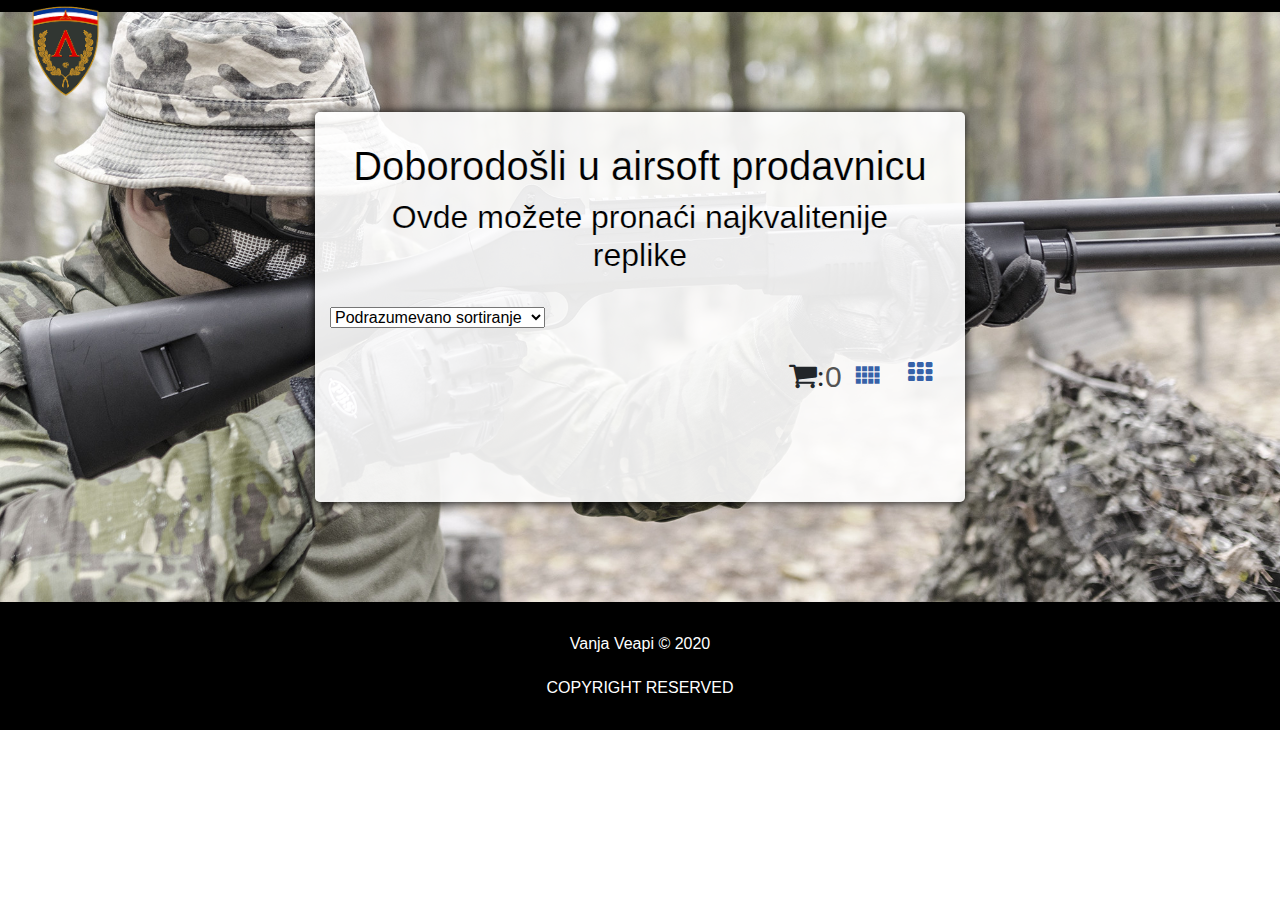
<file: index.html>
<!DOCTYPE html>
<html lang="sr">
<head>
    <meta charset="UTF-8">
    <meta name="viewport" content="width=device-width, initial-scale=1.0">
    <meta name="description" content='Kupuj najkvalitenije! Airsoft prodavnica "Lambda" sa najbržom dostavom i najkvalitenijom opreom u regionu.'>
    <meta name="keywords" content="Airsoft,prodavnica,lambda">
    <meta name="author" content="Vanja Veapi">
    <link rel="stylesheet" href="https://cdnjs.cloudflare.com/ajax/libs/font-awesome/4.7.0/css/font-awesome.min.css">
    <link rel="icon" href="logo.ico" type="image/gif" sizes="64x64">
    <link href="https://fonts.googleapis.com/icon?family=Material+Icons" rel="stylesheet">
    <!--Bootstrap-->
    <link rel="stylesheet" href="css/bootstrap.min.css">
    <!--END-->
    <link rel="stylesheet" href="css/style.min.css">
    <title>AIRSOFT PRODAVNICA | Početna </title>
</head>
<body>
    <div class="row" id="header">
        <div class="col-lg-8"><img src="img/logo.png" alt="Lambda national logo" class="position-absolute" height="100"/></div>

        <div class="col-lg-4 col-md-4 edit">
            <div class="dropdown d-flex justify-content-end">
                <button class="btn btn-secondary m-2 d-sm-block d-none" type="button" id="dropdownMenuButton" data-toggle="dropdown" aria-haspopup="true" aria-expanded="false">
                  <i class="fa fa-bars" style="font-size:40px;"></i>
                </button>
                <div class="dropdown-menu" aria-labelledby="dropdownMenuButton">
                  <a class="dropdown-item" href="index.html">Početna</a>
                  <a class="dropdown-item" href="checkout.html">Korpa</a>
                  <a class="dropdown-item" href="kontakt.html">Kontakt</a>
                  <a class="dropdown-item" href="autor.html">Autor</a>
                </div>
            <ul class="list-inline d-sm-none" id="list">
                <!--<li class="list-inline-item"><a href="#">Pocetna</a></li>
                <li class="list-inline-item"><a href="#">Shop</a></li>
                <li class="list-inline-item"><a href="#">Kontakt</a></li>-->
            </ul>
            </div>
        </div>

    </div>


    <div class="container-fluid" id="background">

        <div class="container" id="kontejner">
            <div class="row" id="title">
                <div class="col-lg-12"><h1>Doborodošli u airsoft prodavnicu</h1></div>
                <div class="col-lg-12"><h2>Ovde možete pronaći najkvalitenije replike</h2></div>
            </div>
            <div class="d-flex justify-content-start pt-4">
                <select name="orderby" class="orderby" id="lista"> 
					<option value="menu_order" selected='selected' id="default">Podrazumevano sortiranje</option>
					<option value="1" id="proizvodjac">Proizvođač</option>
					<option value="2" id="sortRa">Sortiraj po ceni: Rastuće</option>
					<option value="3" id="sortOp">Sortiraj po ceni: Opadajuće</option>
			    </select>
            </div>
            <div class="d-flex justify-content-end">
                <i class="fa fa-shopping-cart mt-4 p-2 d-flex justify-content-start" id="korpa">:<input type="number" value="0" id="brojac" disabled></i>
                <button class="mt-4 p-2 d-flex" id="fourColumn"><i class="material-icons font-size" style="font-size:30px">view_comfy</i></button>
                <button class="mt-4 p-2 d-flex" id="threeColumn"><i class="fa fa-th font-size"></i></button>
            </div>
            <div class="row d-flex justify-content-center" id="shop-store">
                <!--<div class="col-lg-2 frame bg-white">
                    <img src="img/products/ak47.jpg" class="img-fluid" alt="AK47"/>
                    <p>Naziv: AK 47 CM.028S</p>
                    <p>Proizvođač: CYMA</p>
                    <p>Cena: &euro;120</p>
                    <input type="button" value="Dodaj u korpu" class="p-1 pr-3 pl-3"/>
                </div>
                <div class="col-lg-2 frame"></div>
                <div class="col-lg-2 frame"></div>
                <div class="col-lg-2 frame"></div>-->
            </div>
        </div>
    </div>
    <div class="row" id="footer">
        <p class="jedan d-flex justify-content-center">Vanja Veapi &copy; 2020</p>
        <p class="dva d-flex justify-content-center">Copyright reserved</p>
    </div>


     <script src="https://code.jquery.com/jquery-3.4.1.min.js" integrity="sha256-CSXorXvZcTkaix6Yvo6HppcZGetbYMGWSFlBw8HfCJo=" crossorigin="anonymous"></script>
     <script src="https://cdn.jsdelivr.net/npm/popper.js@1.16.0/dist/umd/popper.min.js" integrity="sha384-Q6E9RHvbIyZFJoft+2mJbHaEWldlvI9IOYy5n3zV9zzTtmI3UksdQRVvoxMfooAo" crossorigin="anonymous"></script>
     <script src="https://stackpath.bootstrapcdn.com/bootstrap/4.4.1/js/bootstrap.min.js" integrity="sha384-wfSDF2E50Y2D1uUdj0O3uMBJnjuUD4Ih7YwaYd1iqfktj0Uod8GCExl3Og8ifwB6" crossorigin="anonymous"></script>
     <script src="js/main.js"></script>
</body>
</html>
</file>
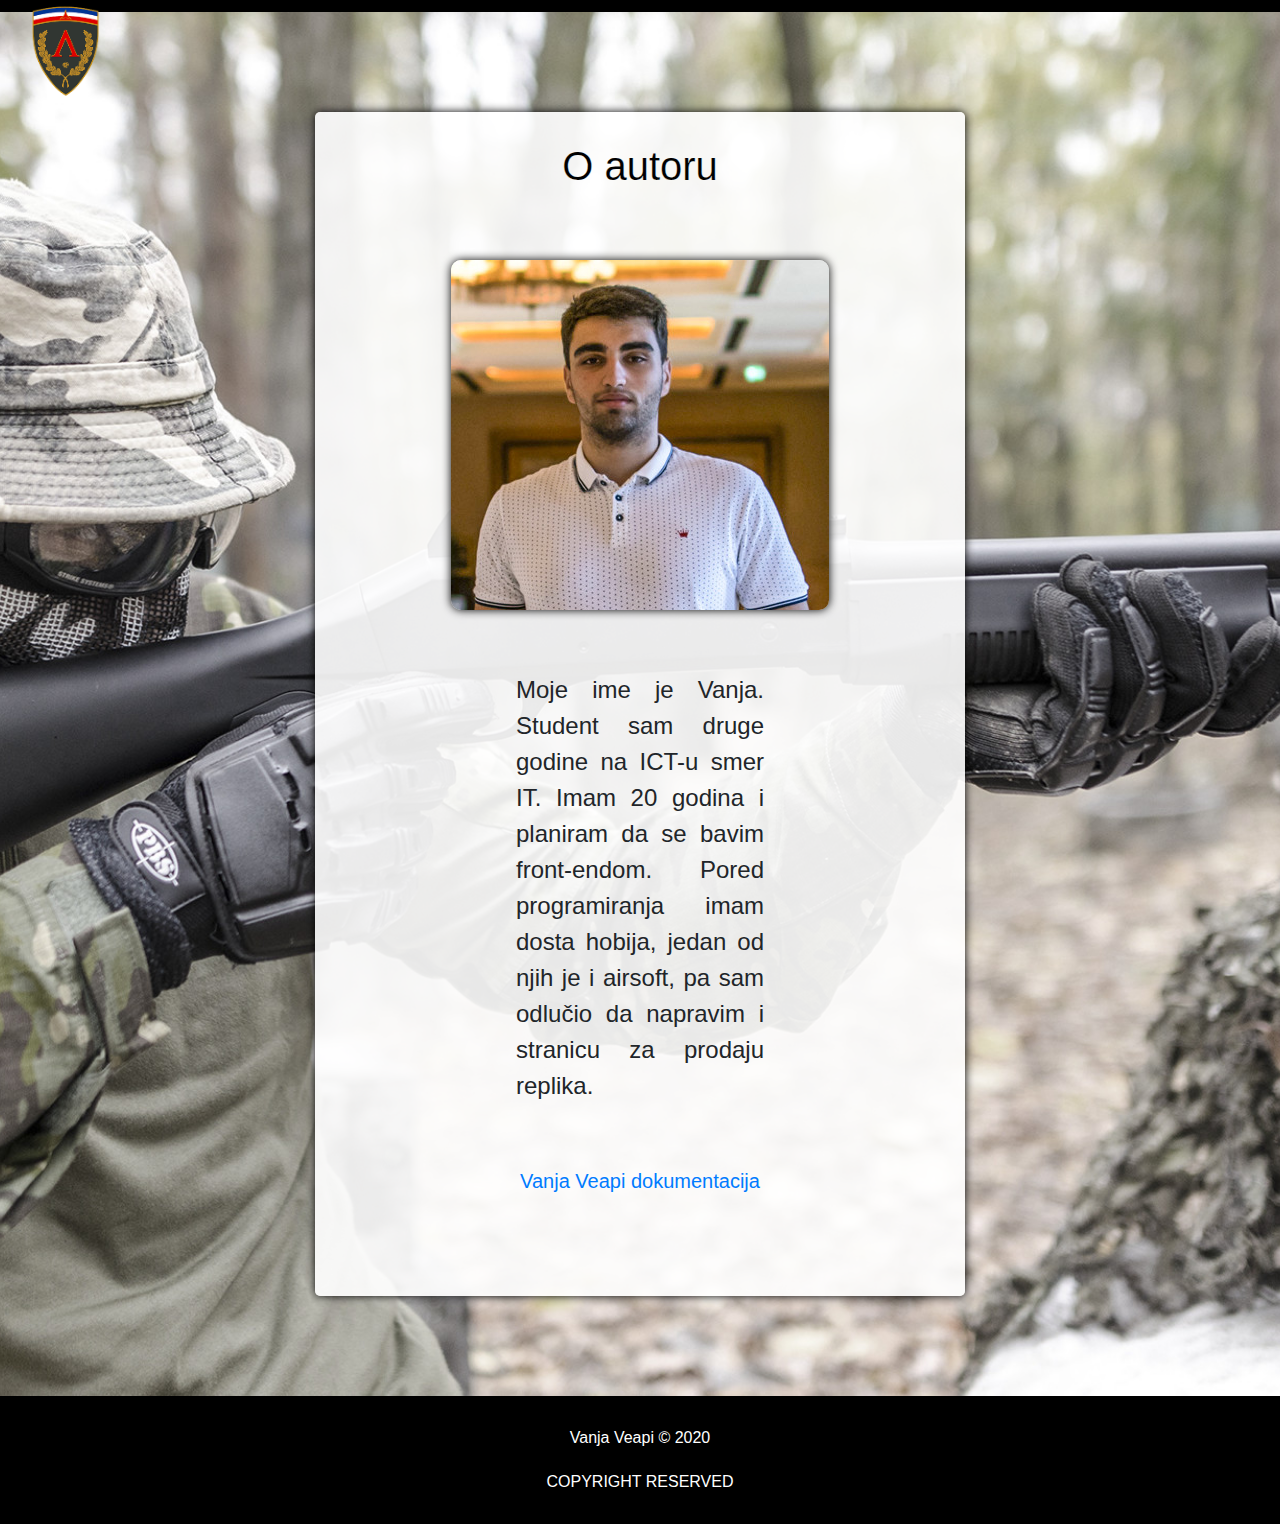
<file: autor.html>
<!DOCTYPE html>
<html lang="sr">
<head>
    <meta charset="UTF-8">
    <meta name="viewport" content="width=device-width, initial-scale=1.0">
    <meta name="description" content='Kupuj najkvalitenije! Airsoft prodavnica "Lambda" sa najbržom dostavom i najkvalitenijom opreom u regionu.'>
    <meta name="keywords" content="Airsoft,prodavnica,lambda">
    <meta name="author" content="Vanja Veapi">
    <link rel="stylesheet" href="https://cdnjs.cloudflare.com/ajax/libs/font-awesome/4.7.0/css/font-awesome.min.css">
    <link rel="icon" href="logo.ico" type="image/gif" sizes="64x64">
    <link href="https://fonts.googleapis.com/icon?family=Material+Icons" rel="stylesheet">
    <!--Bootstrap-->
    <link rel="stylesheet" href="css/bootstrap.min.css">
    <!--END-->
    <link rel="stylesheet" href="css/style.min.css">
    <title>AIRSOFT PRODAVNICA | Autor </title>
</head>
<body>
    <div class="row" id="header">
        <div class="col-lg-8"><img src="img/logo.png" alt="Lambda national logo" class="position-absolute" height="100"/></div>

        <div class="col-lg-4 col-md-4 edit">
            <div class="dropdown d-flex justify-content-end">
                <button class="btn btn-secondary m-2 d-sm-block d-none" type="button" id="dropdownMenuButton" data-toggle="dropdown" aria-haspopup="true" aria-expanded="false">
                  <i class="fa fa-bars" style="font-size:40px;"></i>
                </button>
                <div class="dropdown-menu" aria-labelledby="dropdownMenuButton">
                  <a class="dropdown-item" href="index.html">Početna</a>
                  <a class="dropdown-item" href="checkout.html">Korpa</a>
                  <a class="dropdown-item" href="kontakt.html">Kontakt</a>
                  <a class="dropdown-item" href="autor.html">Autor</a>
                </div>
            <ul class="list-inline d-sm-none" id="list">
                <!--<li class="list-inline-item"><a href="#">Pocetna</a></li>
                <li class="list-inline-item"><a href="#">Shop</a></li>
                <li class="list-inline-item"><a href="#">Kontakt</a></li>-->
            </ul>
            </div>
        </div>
        
    </div>

    <div class="container-fluid" id="background">

        <div class="container" id="kontejner">
            <div class="row" id="title">
                <div class="col-lg-12"><h1>O autoru</h1></div>
            </div>
            <div id="opis-slika">
                <img src="img/o_autoru.jpg" alt="O autoru/Vanja Veapi" />
            </div>
            <div id="opis-autor" class="velicina">
                <p>Moje ime je Vanja. Student sam druge godine na ICT-u smer IT. Imam 20 godina i planiram da se bavim front-endom. Pored programiranja imam dosta hobija, jedan od njih je i airsoft, pa sam odlučio da napravim i stranicu za prodaju replika.</p>
            </div>
            <div id="link"><a href="VanjaVeapiDoc.pdf">Vanja Veapi dokumentacija</a></div>
        </div>


    </div>


    <div class="row" id="footer">
        <p class="jedan d-flex justify-content-center">Vanja Veapi &copy; 2020</p>
        <p class="dva d-flex justify-content-center">Copyright reserved</p>
    </div>


     <script src="https://code.jquery.com/jquery-3.4.1.min.js" integrity="sha256-CSXorXvZcTkaix6Yvo6HppcZGetbYMGWSFlBw8HfCJo=" crossorigin="anonymous"></script>
     <script src="https://cdn.jsdelivr.net/npm/popper.js@1.16.0/dist/umd/popper.min.js" integrity="sha384-Q6E9RHvbIyZFJoft+2mJbHaEWldlvI9IOYy5n3zV9zzTtmI3UksdQRVvoxMfooAo" crossorigin="anonymous"></script>
     <script src="https://stackpath.bootstrapcdn.com/bootstrap/4.4.1/js/bootstrap.min.js" integrity="sha384-wfSDF2E50Y2D1uUdj0O3uMBJnjuUD4Ih7YwaYd1iqfktj0Uod8GCExl3Og8ifwB6" crossorigin="anonymous"></script>
     <script src="js/ucitavanje.js"></script>
</body>
</html>
</file>
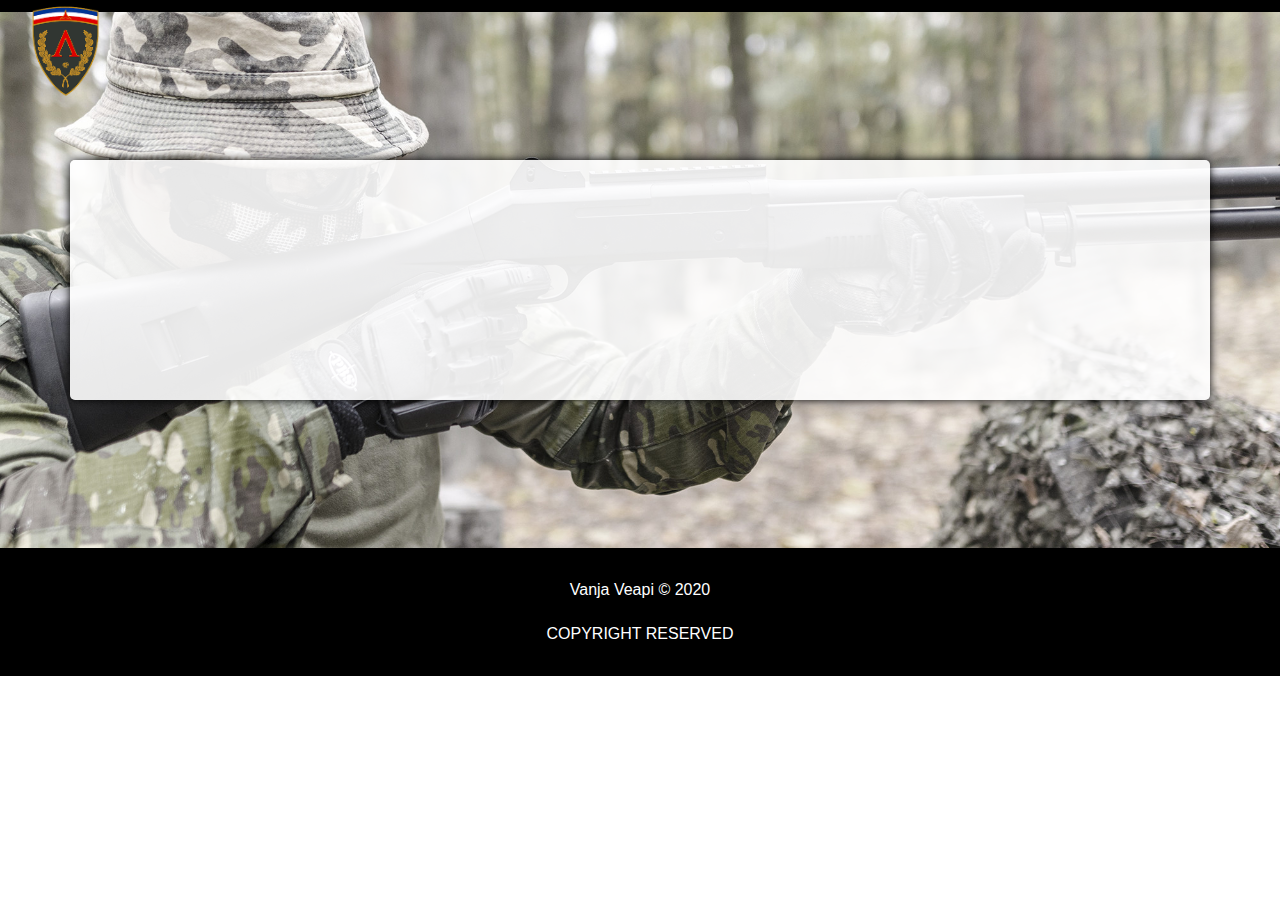
<file: checkout.html>
<!DOCTYPE html>
<html lang="sr">
<head>
	<meta charset="UTF-8">
    <meta name="viewport" content="width=device-width, initial-scale=1.0">
    <meta name="description" content='Kupuj najkvalitenije! Airsoft prodavnica "Lambda" sa najbržom dostavom i najkvalitenijom opreom u regionu.'>
    <meta name="keywords" content="Airsoft,prodavnica,lambda">
    <meta name="author" content="Vanja Veapi">
    <link rel="stylesheet" href="https://cdnjs.cloudflare.com/ajax/libs/font-awesome/4.7.0/css/font-awesome.min.css">
    <link rel="icon" href="logo.ico" type="image/gif" sizes="64x64">
    <link href="https://fonts.googleapis.com/icon?family=Material+Icons" rel="stylesheet">
    <!--Bootstrap-->
	<link rel="stylesheet" href="css/bootstrap.min.css">
    <!--END-->
    <link rel="stylesheet" href="css/style.min.css">
	<title>AIRSOFT PRODAVNICA | Korpa </title>
</head>

<body>
	<div class="row" id="header">
        <div class="col-lg-8"><img src="img/logo.png" alt="Lambda national logo" class="position-absolute" height="100"/></div>
        <div class="col-lg-4 col-md-4 edit">
            <div class="dropdown d-flex justify-content-end">
                <button class="btn btn-secondary m-2 d-sm-block d-none" type="button" id="dropdownMenuButton" data-toggle="dropdown" aria-haspopup="true" aria-expanded="false">
                  <i class="fa fa-bars" style="font-size:40px;"></i>
                </button>
                <div class="dropdown-menu" aria-labelledby="dropdownMenuButton">
                  <a class="dropdown-item" href="index.html">Početna</a>
                  <a class="dropdown-item" href="checkout.html">Korpa</a>
                  <a class="dropdown-item" href="kontakt.html">Kontakt</a>
                  <a class="dropdown-item" href="autor.html">Autor</a>
                </div>
            <ul class="list-inline d-sm-none" id="list">
                <!--<li class="list-inline-item"><a href="#">Pocetna</a></li>
                <li class="list-inline-item"><a href="#">Shop</a></li>
                <li class="list-inline-item"><a href="#">Kontakt</a></li>-->
            </ul>
            </div>
        </div>
	</div>
	<div class="container-fluid" id="background">
		<div class="ads-grid py-sm-5 py-4">
		<div class="container container-korpa" id="content">
			<!--<table class="timetable_sub">
				<thead>
					<tr>
						<th>SL No.</th>
						<th>Product</th>
						<th>Product Name</th>
                        <th>Base Price</th>
                        <th>Quantity</th>
						<th>Price</th>
						<th>Remove</th>
					</tr>
				</thead>
				<tbody>
					<tr class="rem1">
						<td class="invert">1</td>
						<td class="invert-image">
							<a href="index.html">
								<img src="img/products/hekler.JPG" alt=" " class="img-responsive">
							</a>
						</td>
						<td class="invert">Product Name</td>
						<td class="invert">$100</td>
						<td class="invert">5</td>
						<td class="invert">500</td>
						<td class="invert">
							<div class="rem">
								<div class=""><button>Remove</button> </div>
							</div>
						</td>
					</tr>
				</tbody>
			</table>-->
		</div>
		</div>
	</div>
	


	<div class="row" id="footer">
        <p class="jedan d-flex justify-content-center">Vanja Veapi &copy; 2020</p>
        <p class="dva d-flex justify-content-center">Copyright reserved</p>
    </div>
	<!-- //copyright -->

	<!-- js-files -->
	<!-- jquery -->
	<script src="https://code.jquery.com/jquery-3.4.1.min.js" integrity="sha256-CSXorXvZcTkaix6Yvo6HppcZGetbYMGWSFlBw8HfCJo=" crossorigin="anonymous"></script>
	<script src="https://cdn.jsdelivr.net/npm/popper.js@1.16.0/dist/umd/popper.min.js" integrity="sha384-Q6E9RHvbIyZFJoft+2mJbHaEWldlvI9IOYy5n3zV9zzTtmI3UksdQRVvoxMfooAo" crossorigin="anonymous"></script>
	<script src="https://stackpath.bootstrapcdn.com/bootstrap/4.4.1/js/bootstrap.min.js" integrity="sha384-wfSDF2E50Y2D1uUdj0O3uMBJnjuUD4Ih7YwaYd1iqfktj0Uod8GCExl3Og8ifwB6" crossorigin="anonymous"></script>
	<!-- //jquery -->
	<!-- for bootstrap working -->
	
	<script src="js/ucitavanje.js"></script>
	<script src="js/cart.js"></script>
</body>

</html>
</file>
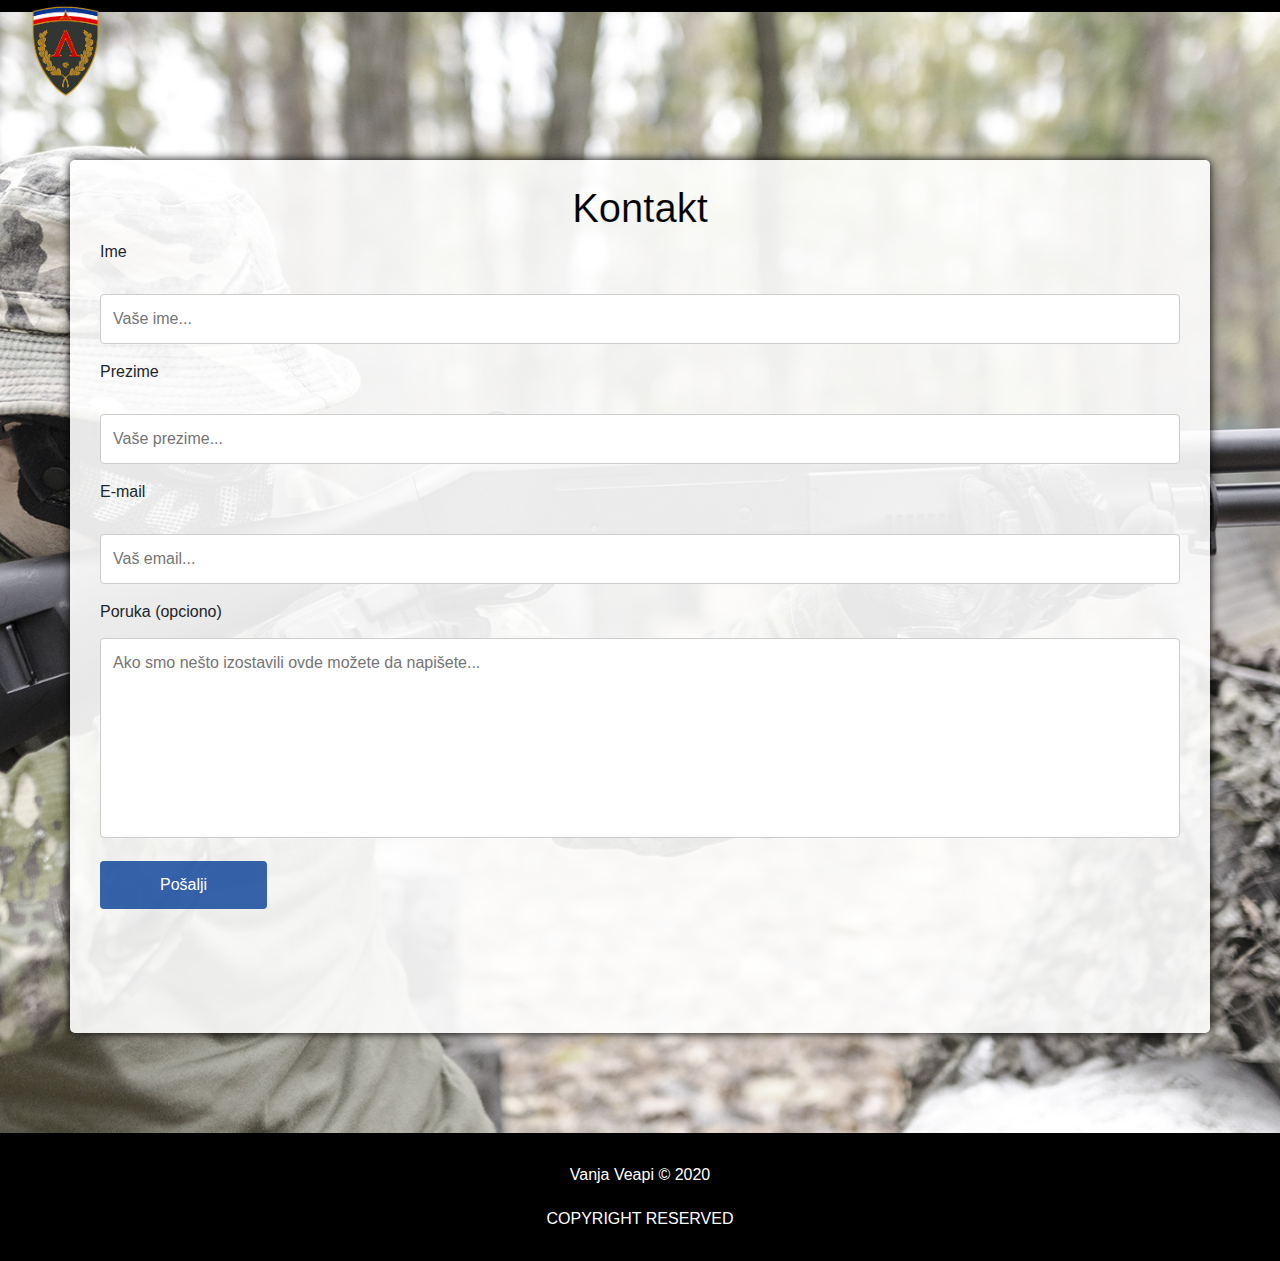
<file: kontakt.html>
<!DOCTYPE html>
<html lang="sr">
<head>
    <title>AIRSOFT PRODAVNICA | Kontakt </title>
    <meta charset="UTF-8">
    <meta name="viewport" content="width=device-width, initial-scale=1.0">
    <meta name="description" content='Kupuj najkvalitenije! Airsoft prodavnica "Lambda" sa najbržom dostavom i najkvalitenijom opreom u regionu.'>
    <meta name="keywords" content="Airsoft,prodavnica,lambda">
    <meta name="author" content="Vanja Veapi">
    <link rel="stylesheet" href="https://cdnjs.cloudflare.com/ajax/libs/font-awesome/4.7.0/css/font-awesome.min.css">
    <link rel="icon" href="logo.ico" type="image/gif" sizes="64x64">
    <link href="https://fonts.googleapis.com/icon?family=Material+Icons" rel="stylesheet">
    <!--Bootstrap-->
    <link rel="stylesheet" href="css/bootstrap.min.css">
    <!--END-->
    <link rel="stylesheet" href="css/style.min.css">
</head>
<body>
    <div class="row" id="header">
        <div class="col-lg-8 col-md-8 col-sm-6"><img src="img/logo.png" alt="Lambda national logo" class="position-absolute" height="100"/></div>
        <div class="col-lg-4 col-md-4 edit">
            <div class="dropdown d-flex justify-content-end">
                <button class="btn btn-secondary m-2 d-sm-block d-none" type="button" id="dropdownMenuButton" data-toggle="dropdown" aria-haspopup="true" aria-expanded="false">
                  <i class="fa fa-bars" style="font-size:40px;"></i>
                </button>
                <div class="dropdown-menu" aria-labelledby="dropdownMenuButton">
                  <a class="dropdown-item" href="index.html">Početna</a>
                  <a class="dropdown-item" href="checkout.html">Korpa</a>
                  <a class="dropdown-item" href="autor.html">Autor</a>
                </div>
            <ul class="list-inline d-sm-none" id="list">
                <!--<li class="list-inline-item"><a href="#">Pocetna</a></li>
                <li class="list-inline-item"><a href="#">Shop</a></li>
                <li class="list-inline-item"><a href="#">Kontakt</a></li>-->
            </ul>
        </div>
        </div>


    <div class="container-fluid" id="background">

        <div class="row" id="title">
        </div>
        <div class="container" id="kontakt-forma">
            <div class="d-flex justify-content-start pt-4 pb-4">
                <div class="col-lg-12">
                    <h1 class="d-flex justify-content-center">Kontakt</h1>
                    <form method="post" onsubmit="validate()" id="forma">

                        <label for="ime1">Ime</label><p class="boja" id="greskaIme"></p>
                        <input type="text" id="ime" name="ime" placeholder="Vaše ime..."/>
                    
                        <label for="prezime">Prezime</label><p class="boja" id="greskaPrezime"></p>
                        <input type="text" id="prezime" name="prezime" placeholder="Vaše prezime...">

                        <label for="mail">E-mail</label><p class="boja" id="greskaEMail"></p>
                        <input type="text" id="mail" name="mail" placeholder="Vaš email...">
                                        
                        <label for="poruka">Poruka (opciono)</label>
                        <textarea id="poruka" name="poruka" placeholder="Ako smo nešto izostavili ovde možete da napišete..." style="height:200px"></textarea>
                    
                        <input type="submit" value="Pošalji" id="dugme"/>
                    </form>
                </div>
            </div>
        </div>
    </div>

    <div class="row" id="footer">
        <p class="jedan d-flex justify-content-center">Vanja Veapi &copy; 2020</p>
        <p class="dva d-flex justify-content-center">Copyright reserved</p>
    </div>



     <script src="https://code.jquery.com/jquery-3.4.1.min.js" integrity="sha256-CSXorXvZcTkaix6Yvo6HppcZGetbYMGWSFlBw8HfCJo=" crossorigin="anonymous"></script>
     <script src="https://cdn.jsdelivr.net/npm/popper.js@1.16.0/dist/umd/popper.min.js" integrity="sha384-Q6E9RHvbIyZFJoft+2mJbHaEWldlvI9IOYy5n3zV9zzTtmI3UksdQRVvoxMfooAo" crossorigin="anonymous"></script>
     <script src="https://stackpath.bootstrapcdn.com/bootstrap/4.4.1/js/bootstrap.min.js" integrity="sha384-wfSDF2E50Y2D1uUdj0O3uMBJnjuUD4Ih7YwaYd1iqfktj0Uod8GCExl3Og8ifwB6" crossorigin="anonymous"></script>
     <script src="js/ucitavanje.js"></script>
</body>
</html>
</file>
<file: css/style.min.css>
*{margin:0;padding:0}html{scroll-behavior:smooth}a{text-decoration:none;color:#fff;padding:27px 20px}h1,h2{color:#000;-webkit-text-stroke-width:.2px;-webkit-text-stroke-color:#fff}#list a:hover{background-color:#fff;color:#000;text-decoration:none}li{list-style-type:none}#header{background-color:#000}#header a{text-transform:uppercase}#header ul{margin-bottom:0;float:right;padding-right:1rem}#header li{padding:20px 0}.row{margin-right:0;margin-left:0}#title{text-align:center;padding-top:3em}#background{padding-top:100px;background-image:url(../img/as1-bg.jpg);background-position:center;background-repeat:no-repeat;background-size:cover;height:auto;padding-bottom:100px}.container{background-color:rgba(255,255,255,.9);height:auto;box-shadow:0 0 10px #000;border-radius:5px;padding-bottom:100px}.container-korpa{background-color:rgba(255,255,255,.9);padding:0 50px 240px}tbody{background-color:#fff}.frame{margin:20px;height:auto;box-shadow:0 0 5px #000}.font-size{font-size:24px}.edit{max-width:100%;flex:0 0 100%}.timetable_sub{width:100%;margin:0 auto}.timetable_sub th{background:#000;color:#fff;font-size:16px;border-right:1px solid #ded2d2;text-align:center;padding:12px 30px;letter-spacing:1px;font-weight:400}.timetable_sub td{border:1px solid #cdcdcd;text-align:center;padding:7px;font-size:14px;color:#212121}td.invert-image a img{width:30%;margin:0 auto}td.invert-image a img{width:40%}.korpa{color:#fff;background-color:#003893c7;border-radius:5px;transition:.4s}.korpa:hover{box-shadow:4px 3px 15px #de0000}#list{padding:5px;border-radius:5px;border:.5px solid #000}#footer{width:100%;color:#fff;background-color:#000;padding:20px}#footer p{margin:10px auto}.jedan{width:100%}.dva{width:100%;text-transform:uppercase}input[type=text],textarea{width:100%;padding:12px;border:1px solid #ccc;border-radius:4px;box-sizing:border-box;margin-top:6px;margin-bottom:16px;resize:none}input[type=submit]{background-color:#003893c7;color:#fff;padding:12px 60px;border:none;border-radius:4px;cursor:pointer;transition:.5s}input[type=submit]:hover{background-color:#de0000}#fourColumn,#threeColumn{background-color:rgba(255,255,255,0);color:#003893c7;transition:.5s;margin-right:10px;box-shadow:none;border:none}#fourColumn:hover,#threeColumn:hover{color:#de0000}#brojac{-webkit-appearance:none;-moz-appearance:textfield;background-color:rgba(255,255,255,0);box-shadow:none;border:none;font-family:Arial,Helvetica,sans-serif}#korpa{width:7%}.naslov-korpa{padding:40px 0}.boja{color:#ff000f}.btn{background-color:#003893c7;border:none;transition:.6s}.btn:focus,.btn:hover{background-color:#ff0011c4;box-shadow:0 0 5px #fff}#korpa{font-size:30px}#opis-slika{margin-top:10%;width:100%;display:flex;justify-content:center;align-items:center}#opis-slika img{border-radius:10px;box-shadow:0 0 10px #000}#opis-autor{width:40%;text-align:justify;margin:10% auto}#opis-autor p{font-size:24px}#link{width:100%;text-align:center}#link a{font-size:20px;color:#007bff}@media screen and (max-width:250px){#dugme{padding:9px 20px}}@media (max-width:1580px){#kontejner{max-width:1000px}}@media (max-width:1460px){#kontejner{max-width:800px;font-size:10px}}@media (max-width:1285px){#kontejner{max-width:650px}.korpa{font-size:7px}#shop-store p{font-size:13px}#lista{font-size:16px}#korpa{margin-right:20px}}@media (max-width:1115px){#kontejner{max-width:500px}#background{background-size:cover}.korpa{font-size:8px}.col-lg-2{max-width:initial}.font-size{display:none}}@media (max-width:1052px){#opis-slika img{width:50%;height:auto}#opis-autor p{font-size:15px}}@media (max-width:1096px){#kontejner{max-width:350px}}@media (max-width:991px){#kontejner{max-width:400px;font-size:20px}.korpa{font-size:14px}#kontejner p{font-size:20px}#lista{font-size:15px}#korpa{width:85%}#title h1{font-size:30px}#title h2{font-size:25px}.timetable_sub{table-layout:fixed}.timetable_sub th{font-size:14px;padding:15px 5px}}@media (max-width:863px){#kontejner{max-width:60%}}@media (max-width:775px){#kontejner{max-width:70%;margin-right:80px;margin-left:50px}.timetable_sub th{font-size:10px}.timetable_sub td{font-size:12px}.rem{font-size:10px}}@media (max-width:600px){#background{padding-bottom:130px}#footer{padding-bottom:35px}}@media (max-width:600px){#kontejner{max-width:100%}.container{width:70%}#korpa{font-size:25px;width:75%}}@media (max-width:540px){#opis-autor p{font-size:13px;height:30%}}@media (max-width:460px){#korpa{font-size:17px;margin-right:auto}.container{width:70%}}@media (max-width:360px){#title h1{font-size:20px}#title h2{font-size:18px}#lista{font-size:9px}#korpa{font-size:11px}}@media (max-width:300px){.korpa{font-size:10px}}
</file>
